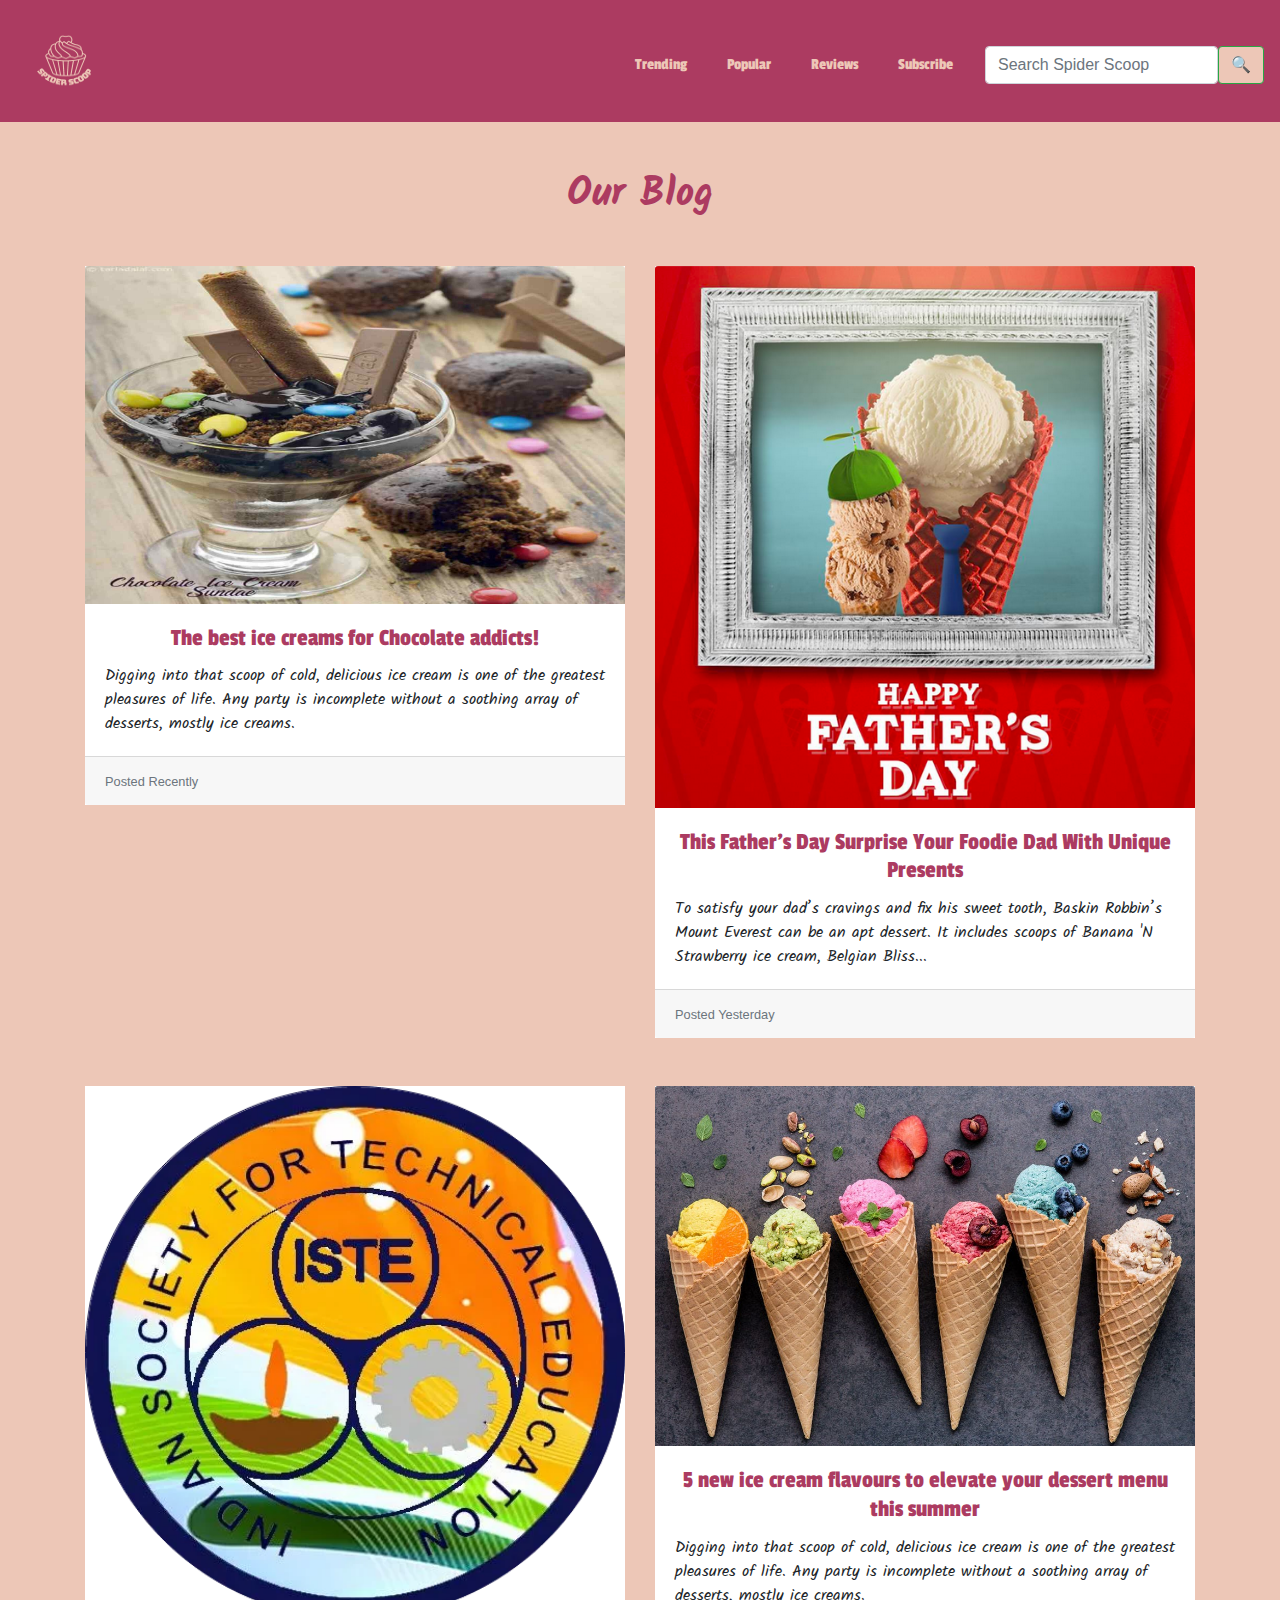
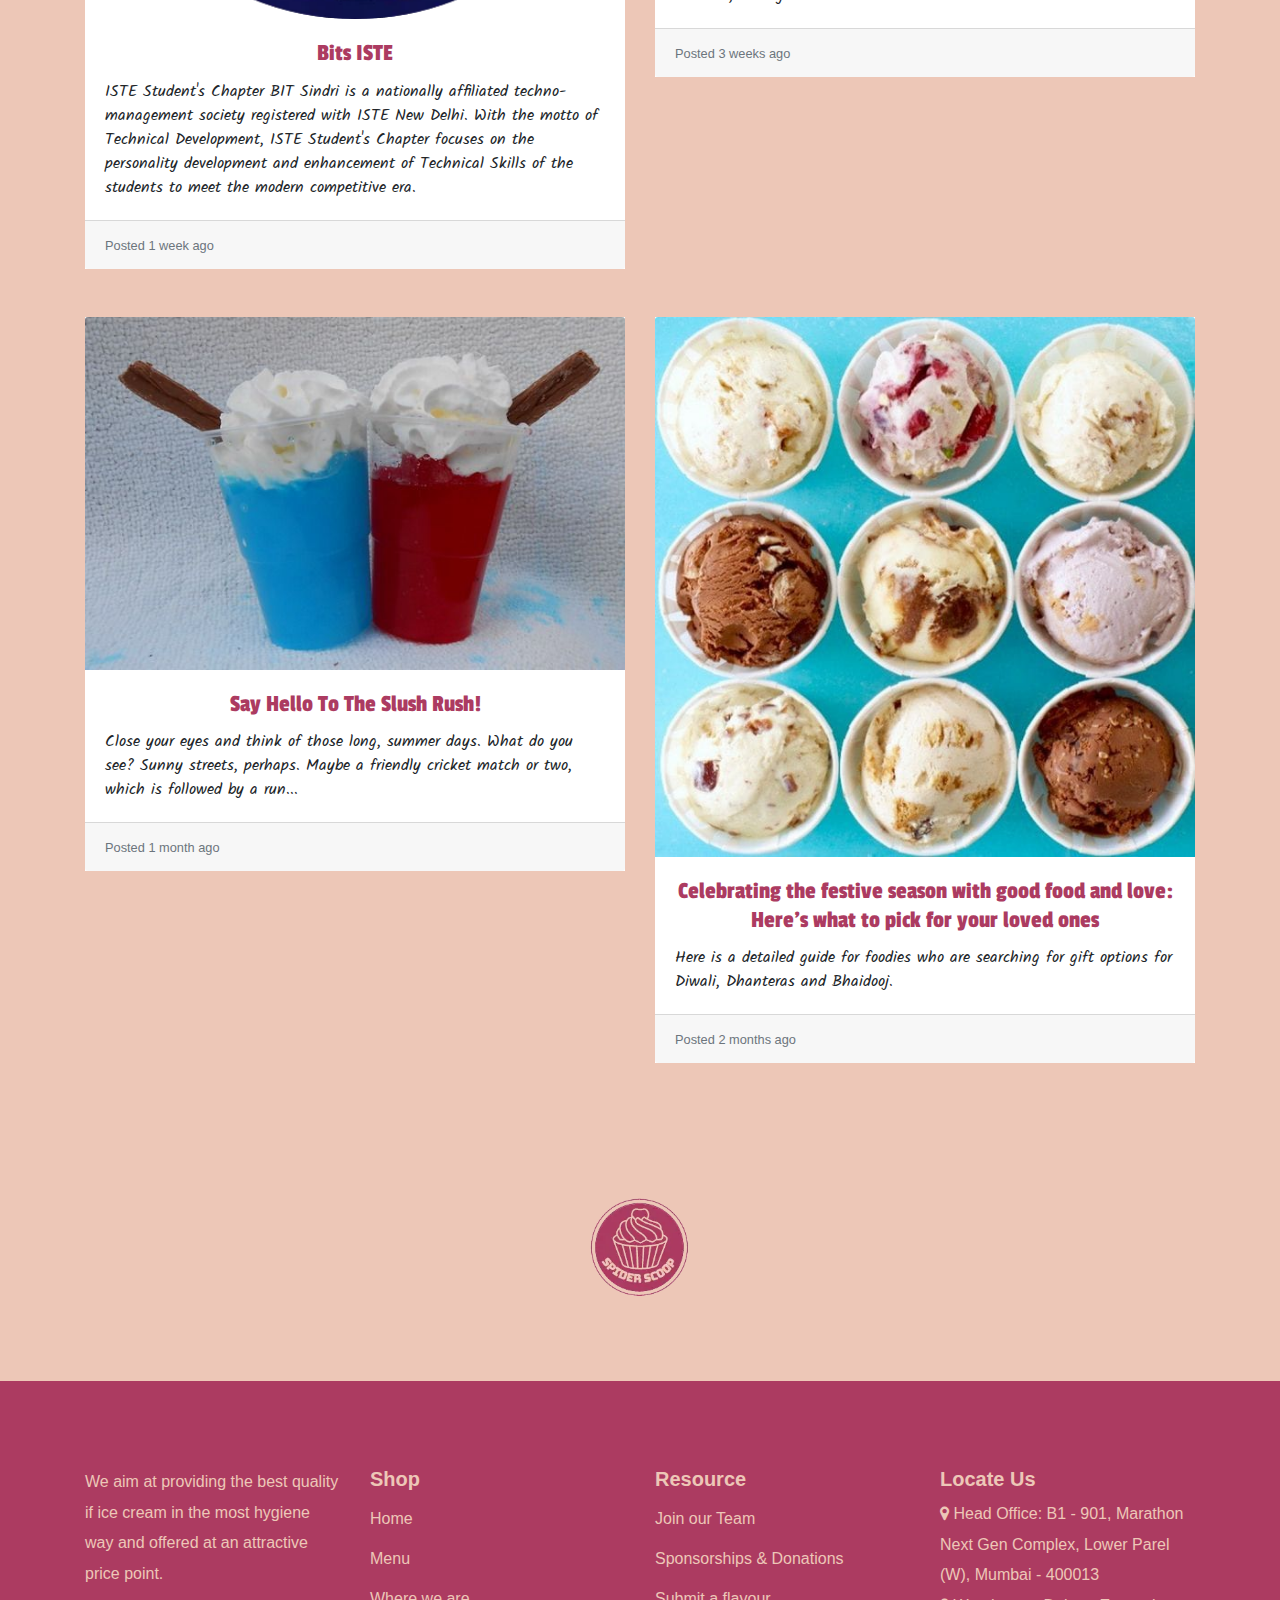
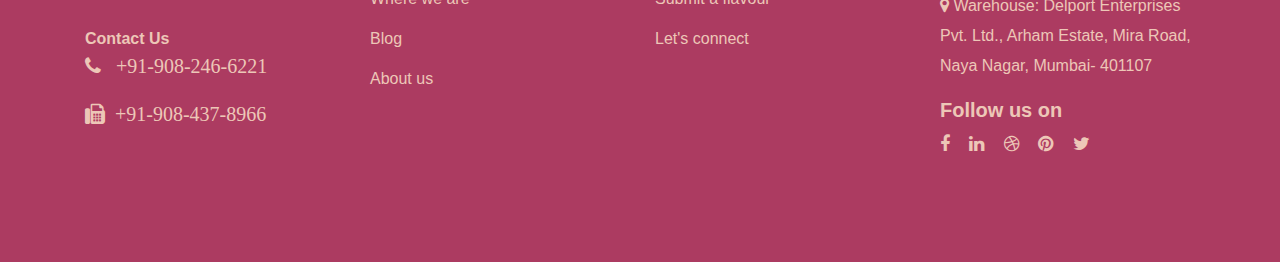
<file: blog page.html>
<!DOCTYPE html>
<html>
<head>
    <meta charset="utf-8">
    <meta name="viewport" content="width=device-width, initial-scale=1">

    <!-- Bootstrap -->
    <link rel="stylesheet" href="https://cdn.jsdelivr.net/npm/bootstrap@4.0.0/dist/css/bootstrap.min.css" integrity="sha384-Gn5384xqQ1aoWXA+058RXPxPg6fy4IWvTNh0E263XmFcJlSAwiGgFAW/dAiS6JXm" crossorigin="anonymous">
    <script src="https://code.jquery.com/jquery-3.2.1.slim.min.js" integrity="sha384-KJ3o2DKtIkvYIK3UENzmM7KCkRr/rE9/Qpg6aAZGJwFDMVNA/GpGFF93hXpG5KkN" crossorigin="anonymous"></script>
    <script src="https://cdn.jsdelivr.net/npm/popper.js@1.12.9/dist/umd/popper.min.js" integrity="sha384-ApNbgh9B+Y1QKtv3Rn7W3mgPxhU9K/ScQsAP7hUibX39j7fakFPskvXusvfa0b4Q" crossorigin="anonymous"></script>
    <script src="https://cdn.jsdelivr.net/npm/bootstrap@4.0.0/dist/js/bootstrap.min.js" integrity="sha384-JZR6Spejh4U02d8jOt6vLEHfe/JQGiRRSQQxSfFWpi1MquVdAyjUar5+76PVCmYl" crossorigin="anonymous"></script>

    <!-- JQuery -->
	<script src="https://ajax.googleapis.com/ajax/libs/jquery/3.6.0/jquery.min.js"></script>
    <link rel="stylesheet" href="css/blogpage.css" />
    <link rel="stylesheet" href="css/footer.css" />

	<!-- Google Fonts -->
	<link rel="stylesheet" href="https://fonts.googleapis.com/css?family=Kalam|Pattaya|Passion One&effect=neon|outline|emboss|shadow-multiple">

	<!-- Font Awesome -->
	<link rel="stylesheet" href="https://cdnjs.cloudflare.com/ajax/libs/font-awesome/4.7.0/css/font-awesome.min.css">

    <title>Spider Scoop - Blog</title>
    <link rel = "icon" href = 
    "./Icons/logo.png"
            type = "image/x-icon">
</head>
<body style="background-color: #EDC7B7;">
	<!-- Navbar -->
    <nav class="navbar navbar-expand-lg navbar-light w-100 pt-3" 
    style="z-index: 2; background-color: #AC3B61;">
      <h1 style="color: #EDC7B7; font-family: Passion One;">
        <img src="Icons/logo.png" width="100" height="90" />
      </h1>
      <button class="navbar-toggler" type="button" data-toggle="collapse" data-target="#navbarSupportedContent" aria-controls="navbarSupportedContent" aria-expanded="false" aria-label="Toggle navigation">
        <span class="navbar-toggler-icon"></span>
      </button>
      <div class="collapse navbar-collapse" id="navbarSupportedContent">
        <ul class="navbar-nav ml-auto">
          <li class="nav-item pr-4 active">
            <a class="nav-link" style="color: #EDC7B7; font-family: Passion One;" 
            href="index.html#trending-section" target="_blank">Trending</a>
          </li>
          <li class="nav-item pr-4 active">
            <a class="nav-link" style="color: #EDC7B7; font-family: Passion One;"
            href="index.html#popular-section" target="_blank">Popular</a>
          </li>
          <li class="nav-item pr-4 active">
            <a class="nav-link" style="color: #EDC7B7; font-family: Passion One;"
            href="index.html#reviews-section" target="_blank">Reviews</a>
          </li>
          <li class="nav-item pr-4 active">
            <a class="nav-link" style="color: #EDC7B7; font-family: Passion One;" 
            href="index.html#subscribe-section" target="_blank">Subscribe</a>
          </li>
        </ul>
        <form class="form-inline my-lg-0">
          <input class="form-control" type="search" placeholder="Search Spider Scoop" aria-label="Search">
          <button class="btn btn-outline-success my-sm-0" type="submit" style="background-color: #EDC7B7;">🔍</button>
        </form>
      </div>
    </nav>
    <div class="container">
        <br /><br />
        <div style="text-align: center;">
            <h1 style="font-family: Kalam; color: #AC3B61;">
                <strong style="color: #AC3B61;">Our Blog</strong>
            </h1>
        </div>
        <div class="row card-deck mt-5">
        	<div class="col-md-6 col-sm-12 mb-5">
                <div class="blog-card" style="background-color: white;">
                    <picture>
                      <!-- <source class="card-img-top" srcSet="Icons/paintlogo.webp" type="image/webp" 
                      style="height: 90px; width: 100px;" /> -->
                      <img class="card-img-top" src="some_flavours_items/chocolate/6.jpg" alt="Card image cap">
                    </picture>
                    <div class="card-body">
                        <h4 class="card-title" style="font-family: Passion One; text-align: center; color: #AC3B61;">The best ice creams for Chocolate addicts!</h4>
                        <p class="card-text" style="font-family: Kalam;">Digging into that scoop of cold, delicious ice cream is one of the greatest pleasures of life. Any party is incomplete without a soothing array of desserts, mostly ice creams.</p>
                    </div>
                    <div class="card-footer">
                        <small class="text-muted">Posted Recently</small>
                    </div>
                </div>
            </div>
            <div class="col-md-6 col-sm-12 mb-5">
                <div class="blog-card" style="background-color: white;">
                    <img class="card-img-top" src="Blog_Images/Image 2.png" alt="Card image cap">
                    <div class="card-body">
                        <h4 class="card-title" style="font-family: Passion One; text-align: center; color: #AC3B61;">This Father's Day Surprise Your Foodie Dad With Unique Presents</h4>
                        <p class="card-text" style="font-family: Kalam;">To satisfy your dad’s cravings and fix his sweet tooth, Baskin Robbin’s Mount Everest can be an apt dessert. It includes scoops of Banana 'N Strawberry ice cream, Belgian Bliss...</p>
                    </div>
                    <div class="card-footer">
                        <small class="text-muted">Posted Yesterday</small>
                    </div>
                </div>
            </div>
            <div class="col-md-6 col-sm-12 mb-5">
                <div class="blog-card" style="background-color: white;">
                    <img class="card-img-top" src="Blog_Images/Image 3.webp" alt="Card image cap">
                    <div class="card-body">
                        <h4 class="card-title" style="font-family: Passion One; text-align: center; color: #AC3B61;">Bits ISTE</h4>
                        <p class="card-text" style="font-family: Kalam;">ISTE Student's Chapter BIT Sindri is a nationally affiliated techno-management society registered with ISTE New Delhi. With the motto of Technical Development, ISTE Student's Chapter focuses on the personality development and enhancement of Technical Skills of the students to meet the modern competitive era.</p>
                    </div>
                    <div class="card-footer">
                        <small class="text-muted">Posted 1 week ago</small>
                    </div>
                </div>
            </div>
            <div class="col-md-6 col-sm-12 mb-5">
                <div class="blog-card" style="background-color: white;">
                    <img class="card-img-top" src="Blog_Images/Image 4.jpg" alt="Card image cap">
                    <div class="card-body">
                        <h4 class="card-title" style="font-family: Passion One; text-align: center; color: #AC3B61;">5 new ice cream flavours to elevate your dessert menu this summer</h4>
                        <p class="card-text" style="font-family: Kalam;">Digging into that scoop of cold, delicious ice cream is one of the greatest pleasures of life. Any party is incomplete without a soothing array of desserts, mostly ice creams.</p>
                    </div>
                    <div class="card-footer">
                        <small class="text-muted">Posted 3 weeks ago</small>
                    </div>
                </div>
            </div>
            <div class="col-md-6 col-sm-12 mb-5">
                <div class="blog-card" style="background-color: white;">
                    <img class="card-img-top" src="Blog_Images/Image 6.jpg" alt="Card image cap">
                    <div class="card-body">
                        <h4 class="card-title" style="font-family: Passion One; text-align: center; color: #AC3B61;">Say Hello To The Slush Rush!</h4>
                        <p class="card-text" style="font-family: Kalam;">Close your eyes and think of those long, summer days. What do you see? Sunny streets, perhaps. Maybe a friendly cricket match or two, which is followed by a run...</p>
                    </div>
                    <div class="card-footer">
                        <small class="text-muted">Posted 1 month ago</small>
                    </div>
                </div>
            </div>
            <div class="col-md-6 col-sm-12 mb-5">
                <div class="blog-card" style="background-color: white;">
                    <img class="card-img-top" src="Blog_Images/Image 5.jpg" alt="Card image cap">
                    <div class="card-body">
                        <h4 class="card-title" style="font-family: Passion One; text-align: center; color: #AC3B61;">Celebrating the festive season with good food and love: Here's what to pick for your loved ones</h4>
                        <p class="card-text" style="font-family: Kalam;">Here is a detailed guide for foodies who are searching for gift options for Diwali, Dhanteras and Bhaidooj.</p>
                    </div>
                    <div class="card-footer">
                        <small class="text-muted">Posted 2 months ago</small>
                    </div>
                </div>
            </div>
        </div>
    </div>
    </div>
        <div style="display: flex; justify-content: center; align-items: center; height: 30vh;">
            <picture>
              <source id="pageEndLogo" srcSet="Icons/paintlogo.webp" type="image/webp" style="height: 15vh; width: 15vh;"/>
              <img id="pageEndLogo" src="Icons/paintlogo.png" style="height: 15vh; width: 15vh;"/>
            </picture>
        </div>
    </div>
    <footer style="background-color: #AC3B61;">
        <div class="container">
            <div class="row">
                <div class="col-lg-3 col-sm-6">
                    <div class="single-box" style="color: #123C69;">
                        <p style="color: #EDC7B7;">We aim at providing the best quality if ice cream in the most hygiene way and offered at an attractive price point.</p>
                    </div>
                    <br>
                    <div class="single-box">
                        <h3 style="color: #EDC7B7;">Contact Us</h3>
                        <div class="card-area">                
                            <i class="fa fa-phone" aria-hidden="true" style="color: #EDC7B7;"> &nbsp; +91-908-246-6221</i>
                            </div>
                            <br>
                            <div class="card-area">
                                <i class="fa fa-fax" aria-hidden="true" style="color: #EDC7B7;"> &nbsp;+91-908-437-8966</i>
                    </div>
                    </div>

                </div>
                <div class="col-lg-3 col-sm-6">
                    <div class="single-box">
                        <h2 style="color: #EDC7B7;">Shop</h2>
                    <ul>
                        <li><a href="index.html" target="_blank"><b style="color: #EDC7B7;">Home</b></a></li>
                        <li><a><b style="color: #EDC7B7;">Menu</b></a></li>
                        <li><a href="location.html" target="_blank"><b style="color: #EDC7B7;">Where we are</b></a></li>
                        <li><a href="blog page.html" target="_blank"><b style="color: #EDC7B7;">Blog</b></a></li>
                        <li><a><b style="color: #EDC7B7;">About us</b></a></li>
                    </ul>
                    </div>                    
                </div>
                
                <div class="col-lg-3 col-sm-6">
                    <div class="single-box">
                        <h2 style="color: #EDC7B7;">Resource</h2>
                    <ul>
                        <li><a><b style="color: #EDC7B7;">Join our Team</b></a></li>
                        <li><a><b style="color: #EDC7B7;">Sponsorships & Donations</b></a></li>
                        <li><a><b style="color: #EDC7B7;">Submit a flavour</b></a></li>
                        <li><a href="contactus.html" target="_blank"><b style="color: #EDC7B7;">Let's connect</b></a></li>
                       
                    </ul>
                    </div>                    
                </div>
                <div class="col-lg-3 col-sm-6">
                    <div class="single-box">
                        <h2 style="color: #EDC7B7;">Locate Us</h2>
                        <p style="color: #EDC7B7;"><i class="fa fa-map-marker" aria-hidden="true"></i> Head Office: B1 - 901,
                            Marathon Next Gen Complex,
                            Lower Parel (W),
                            Mumbai - 400013<br>
                            <i class="fa fa-map-marker" aria-hidden="true"></i> Warehouse: Delport Enterprises Pvt. Ltd.,
                            Arham  Estate,
                            Mira Road, Naya Nagar,
                            Mumbai- 401107
                        </p>
                        
                        <h2 style="color: #EDC7B7;">Follow us on</h2>
                        <p class="socials">
                            <i class="fa fa-facebook"  aria-hidden="true" style="color: #EDC7B7;"></i>
                            <i class="fa fa-linkedin" aria-hidden="true" style="color: #EDC7B7;"></i>
                            <i class="fa fa-dribbble"  aria-hidden="true" style="color: #EDC7B7;"></i>
                            <i class="fa fa-pinterest"  aria-hidden="true" style="color: #EDC7B7;"></i>
                            <i class="fa fa-twitter"  aria-hidden="true" style="color: #EDC7B7;"></i>
                        </p>
                    </div>
                </div>
            </div>
        </div>
    </footer>
</body>
</html>
</file>
<file: css/blogpage.css>
/* Base */

.blog-card:hover {
    transition-duration: 1s;
    transform: scale(1.1);
    position:initial;
    z-index:1;
    background:#fff;
}

#pageEndLogo:hover {
    transition-duration: 1s;
    transform: scale(1.2);
    position:initial;
    z-index:1;
}

.nav-item:hover {
    background-color: white;
}
</file>
<file: css/footer.css>
/* Footer */

footer {
  background: #101010;
  padding: 86px 0;
}
.single-content {
  text-align: center;
  padding: 115px 0;
}
.single-box p {
  color: #fff;
  line-height: 1.9;
}
.single-box h3 {
  font-size: 16px;
  font-weight: 700;
  color: #fff;
}
.single-box .card-area i {
  color: #ffffff;
  font-size: 20px;
  margin-right: 10px;
}

.card-area-contactusfooter i{
  color: #ffffff;
  font-size: 14px;
  margin-right: 10px; 
}

.card-area i:hover {
  color: rgb(252, 189, 0);
  }
.single-box ul {
  list-style: none;
  padding: 0;
}
.single-box ul li a {
  text-decoration: none;
  color: #fff;
  line-height: 2.5;
  font-weight: 100;
}
.single-box h2 {
  color: #fff;
  font-size: 20px;
  font-weight: 700;
}

.single-box ul li a:hover{
    color: rgb(252, 189, 0);
}
#usernamebox {
  background: #07d5f5;
  color: #fff;
}
.socials i {
  font-size: 18px;
  margin-right: 15px;
}

.socials i:hover{
  color: rgb(252, 189, 0);
}
@media (max-width: 767px) {
  .single-box {
    margin-bottom: 50px;
  }
}
@media (min-width: 768px) and (max-width: 991px) {
  .single-box {
    margin-bottom: 50px;
  }
}
</file>
